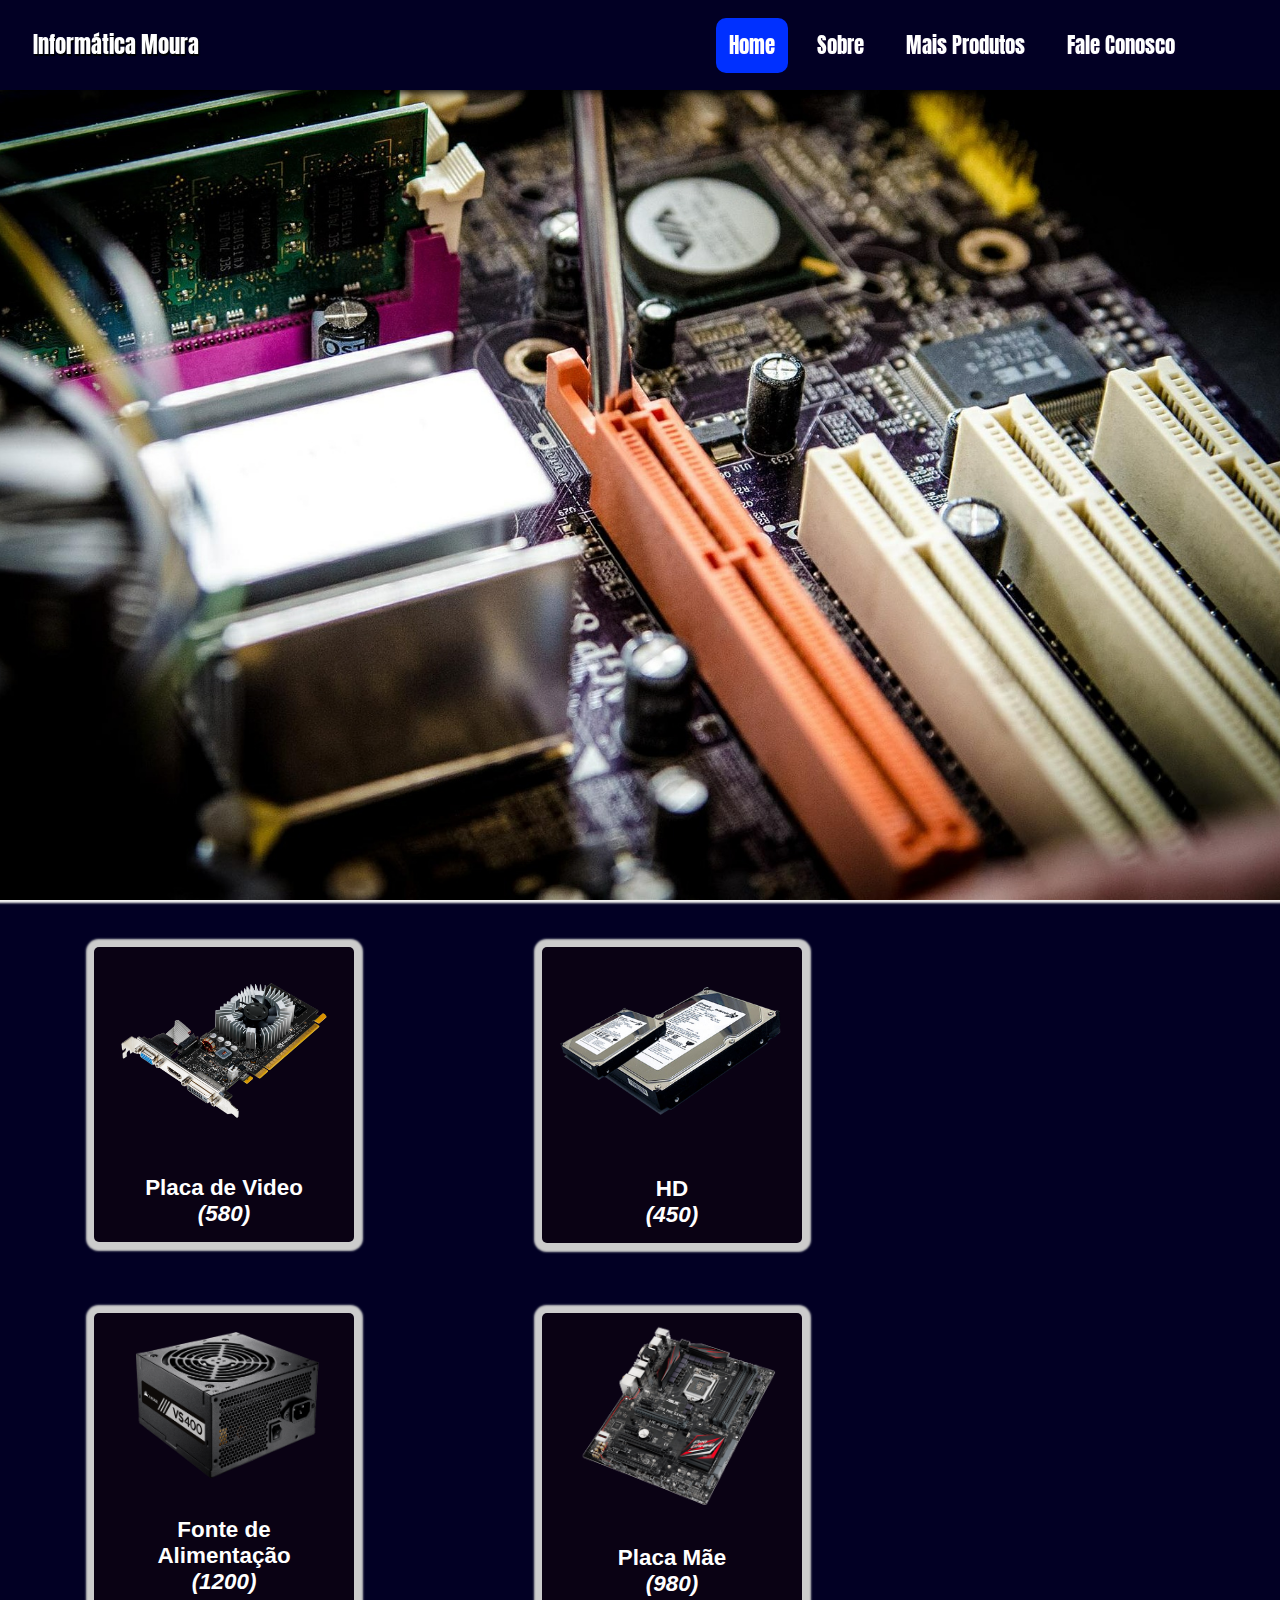
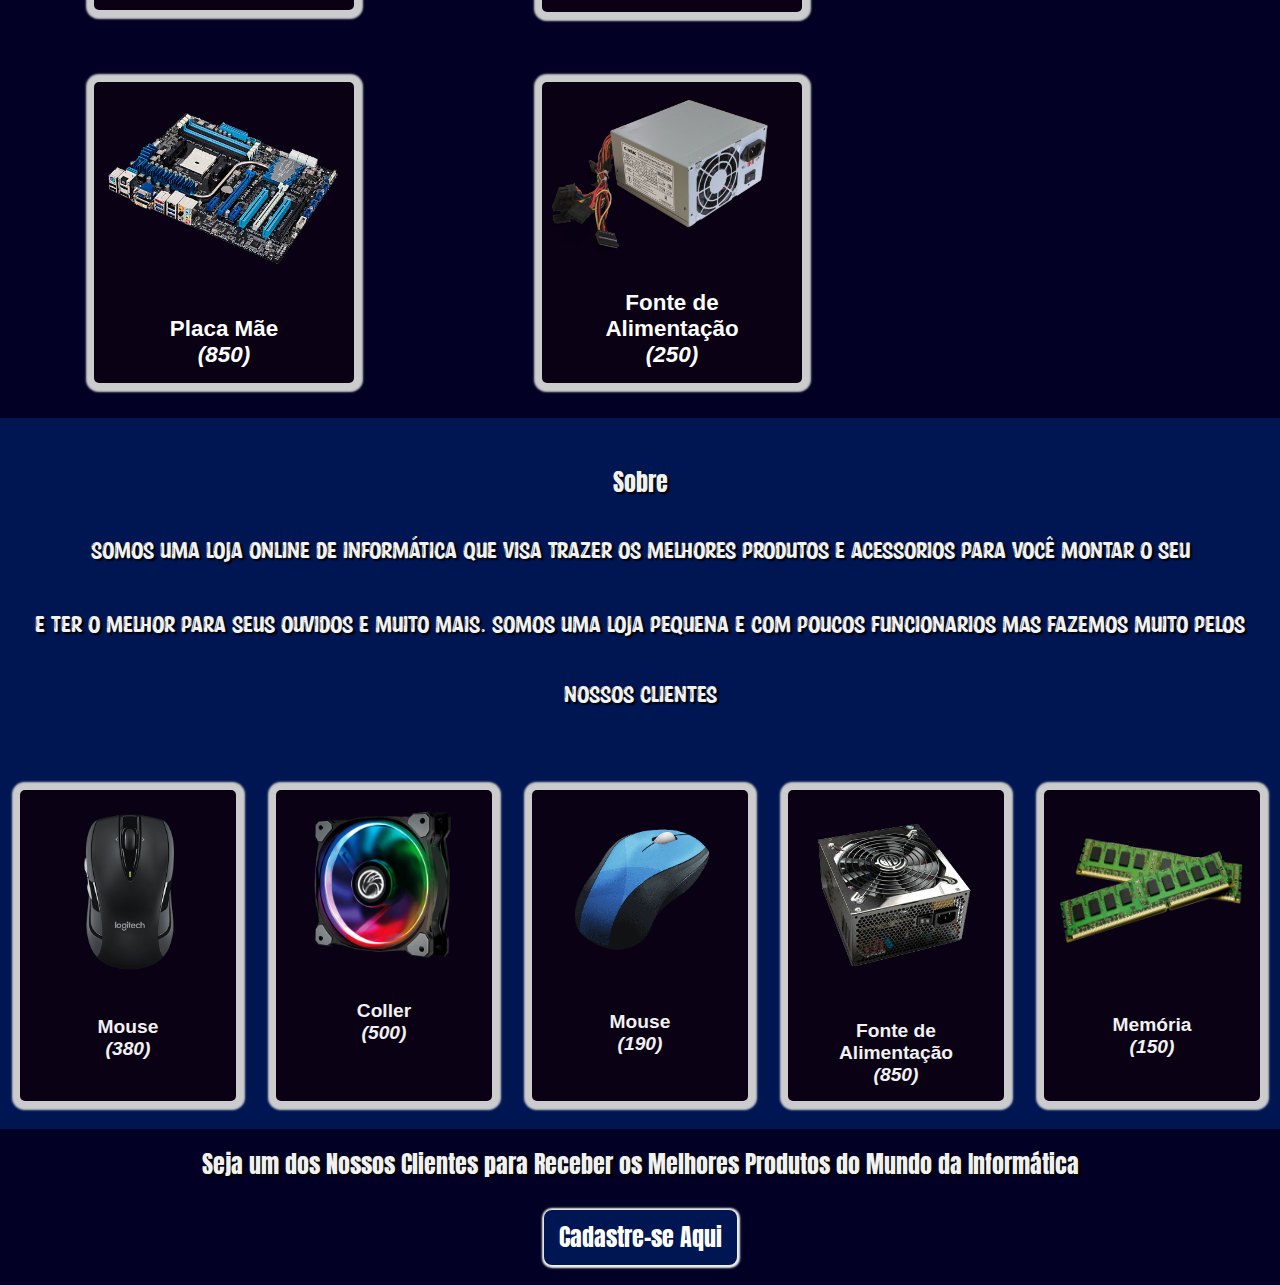
<file: index.html>
<!DOCTYPE html>
<html>
<head>
	<meta charset="utf-8">
	<meta name="viewport" content="width=device-width, initial-scale=1.0">
	<title>Informática Moura</title>
	<link rel="stylesheet" href="https://pro.fontawesome.com/releases/v5.10.0/css/all.css" integrity="sha384-AYmEC3Yw5cVb3ZcuHtOA93w35dYTsvhLPVnYs9eStHfGJvOvKxVfELGroGkvsg+p" crossorigin="anonymous"/>
	<link rel="shortcut icon" href="imagens/tela.png">
	<link rel="stylesheet" href="estilizando o projeto.css">
	<link rel="stylesheet" href="medidas de dispositivo.css">
</head>
<body>
	<header>
		<a href="index.html"><i class="fas fa-power-off"></i></a>
		<h2>Informática Moura</h2>
		<div class="menu-desktop">
			<ul>
			<li class="active"><a href="#">Home</a></li>
			<li class="li"><a href="#sobre">Sobre</a></li>
			<li class="li"><a href="#+">Mais Produtos</a></li>
			<li class="li"><a href="faleconosco.html">Fale Conosco</a></li>
			<li class="li"><a href="cadastro/login/login.php" id="login"><i class="far fa-user"></i></a></li>
			</ul>
		</div><!---desktop-->
		<div class="menu-mobile">
			<i class="fas fa-bars"></i>
			<ul>
				<li><a href="cadastro/login/login.php"><button type="submit">Entrar</button></a></li>
				<li><a href="cadastro/cadastro.php"><button type="submit">Cadastrar</button></a></li>
				<li><a href="#sobre">Sobre</a></li>
				<li><a href="#+">Mais Produtos</a></li>
				<li><a href="faleconosco.html">
					Fale Conosco
				</a></li>
			</ul>
		</div><!---mobile-->
	</header>
	<section class="apresentação">
		<img class="select" src="imagens/service-428538_1920.jpg">
		<img src="imagens/service-428539_1920.jpg">
		<img src="imagens/service-428540_1920.jpg">
		<img src="imagens/hardware-3509891_1920.jpg">
</section>
<section class="produtos">
<div class="gallery">
  <a target="_blank" href="#">
    <img src="imagens/placa de video.png" id="placamovie" alt="Cinque Terre" width="600" height="400">
  </a>
  <div class="desc">Placa de Video<br><em id="valor">(580)</em></div>
</div>
<div class="gallery">
  <a target="_blank" href="#">
    <img src="imagens/disco rigido.png" id="hd" alt="Cinque Terre" width="600" height="400">
  </a>
  <div class="desc">HD<br><em id="valor">(450)</em></div>
</div>
<div class="gallery">
  <a target="_blank" href="#">
    <img src="imagens/index_02.png" id="font" alt="Cinque Terre" width="600" height="400">
  </a>
  <div class="desc">Fonte de Alimentação<br><em id="valor">(1200)</em></div>
</div>
<div class="gallery">
  <a target="_blank" href="#">
    <img src="imagens/placa mãe.png" id="placa" alt="Cinque Terre" width="600" height="400">
  </a>
  <div class="desc">Placa Mãe<br><em id="valor">(980)
  </em>
</div>
</div>
<div class="gallery">
  <a target="_blank" href="#">
    <img src="imagens/placa mãee.png" id="placatwo" alt="Cinque Terre" width="600" height="400">
  </a>
  <div class="desc">Placa Mãe<br><em id="valor">(850)
  </em>
</div>
</div>
<div class="gallery">
  <a target="_blank" href="#">
    <img src="imagens/fonte de alimentação.png" id="fontg" alt="Cinque Terre" width="600" height="400">
  </a>
  <div class="desc">Fonte de Alimentação<br><em id="valor">(250)
  </em>
</div>
</div>
</section>
<section class="sobre" id="sobre">
	<h2>Sobre</h2>
	<p>Somos uma Loja Online de Informática que Visa Trazer os Melhores Produtos e Acessorios Para Você montar o seu<br><i class="fas fa-laptop" id="pc"></i>
		e ter o Melhor <i class="fas fa-headphones" id="fone"></i> Para seus Ouvidos e muito Mais. somos uma Loja Pequena e com poucos Funcionarios mas fazemos muito pelos nossos Clientes</p>
		<i class="fas fa-check" id="seta"></i>
</section>
<section class="maisp" id="+">
<div class="gallery">
 <a target="_blank" href="#">
 <img src="imagens/mouse.png" id="mouseone" alt="Cinque Terre" width="600" height="400">
 </a>
  <div class="desc">Mouse<br><em id="valor">(380)
  </em>
</div>
</div>
<div class="gallery">
 <a target="_blank" href="#">
 <img src="imagens/coller.png" id="coller" alt="Cinque Terre" width="600" height="400">
 </a>
  <div class="desc">Coller<br><em id="valor">(500)
  </em>
</div>
</div>
<div class="gallery">
 <a target="_blank" href="#">
 <img src="imagens/mouse_2-removebg-preview-removebg-preview.png" id="mouse" alt="Cinque Terre" width="600" height="400">
 </a>
  <div class="desc">Mouse<br><em id="valor">(190)
  </em>
</div>
</div>
<div class="gallery">
 <a target="_blank" href="#">
 <img src="imagens/fonte4.png" id="font" alt="Cinque Terre" width="600" height="400">
 </a>
  <div class="desc">Fonte de Alimentação<br><em id="valor">(850)
  </em>
</div>
</div>
<div class="gallery">
 <a target="_blank" href="#">
 <img src="imagens/memoria-ram-removebg-preview.png" id="memória" alt="Cinque Terre" width="600" height="400">
 </a>
  <div class="desc">Memória<br><em id="valor">(150)
  </em>
</div>
</div>
</section>
<footer>
<p>Seja um dos Nossos Clientes para Receber os Melhores Produtos do Mundo da Informática</p>
<form>
<button class="button" type="button"><a href="cadastro/cadastro.php">Cadastre-se Aqui</a></button>
</form>
<ul>
<li><a href="#"><i class="fab fa-facebook" id="facebook"></i></a></li>
<li><a href="#"><i class="fab fa-instagram" id="instagram"></i></a></li>
<li><a href="#"><i class="fab fa-twitter" id="twitter"></i></a></li>
</ul>
</footer>
<script src="Js/javascript.js"></script>
</body>
</html>
</file>
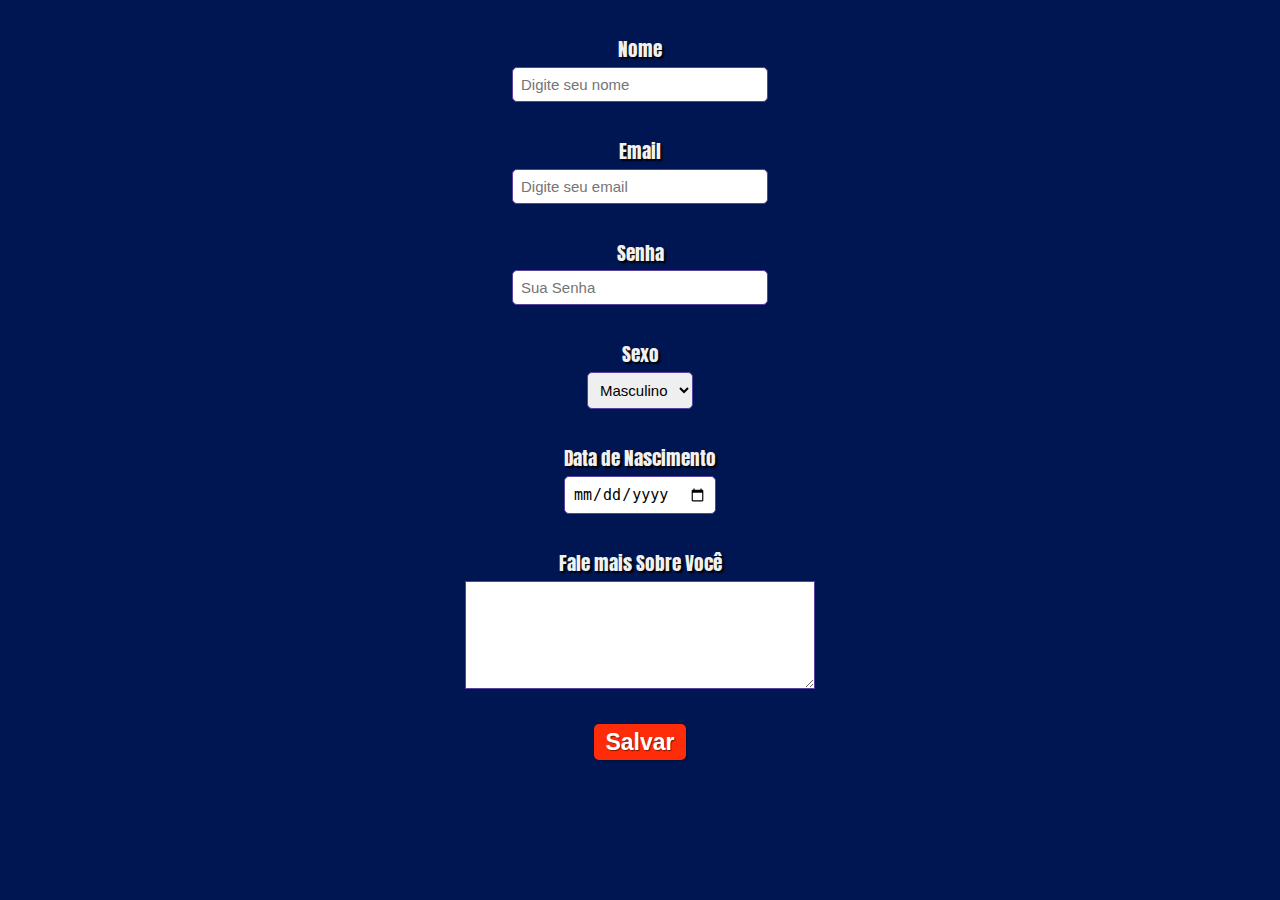
<file: cadastro/index.html>
<!DOCTYPE html>
<html lang="en">
<head>
	<meta charset="UTF-8">
	<meta name="viewport" content="width=device-width, initial-scale=1.0">
	<title>Formulário</title>
	<link rel="stylesheet" href="style-formulário.css">
	<link rel="stylesheet" href="ajustesflex.css">
</head>
<body>
<form>
<fieldset>
<div class="campo">
<label for="nome">Nome</label>
<input type="text" id="nome" placeholder="Digite seu nome">
</div>
<div class="campo">
<label for="email">Email</label>
<input type="email" id="nome" placeholder="Digite seu email">
</div>
<div class="campo">
<label for="senha">Senha</label>
<input type="password" id="senha" placeholder="Sua Senha">
</div>
<div class="campo">
<label for="sexo">Sexo</label>
<select name="sexo" id="sexo" class="form-control">
<option>Masculino</option>
<option>Feminino</option>
</select>
</div>
<div class="campo">
<label for="date">Data de Nascimento</label>
<input type="date" id="date">
</div>
<div class="campo">
<label for="numero">Fale mais Sobre Você</label>
<textarea id="textarea" cols="35" rows="5"></textarea>
</div>
</fieldset>
<button type="submit" class="btn">Salvar</button>	
</form>
</body>
</html>
</file>
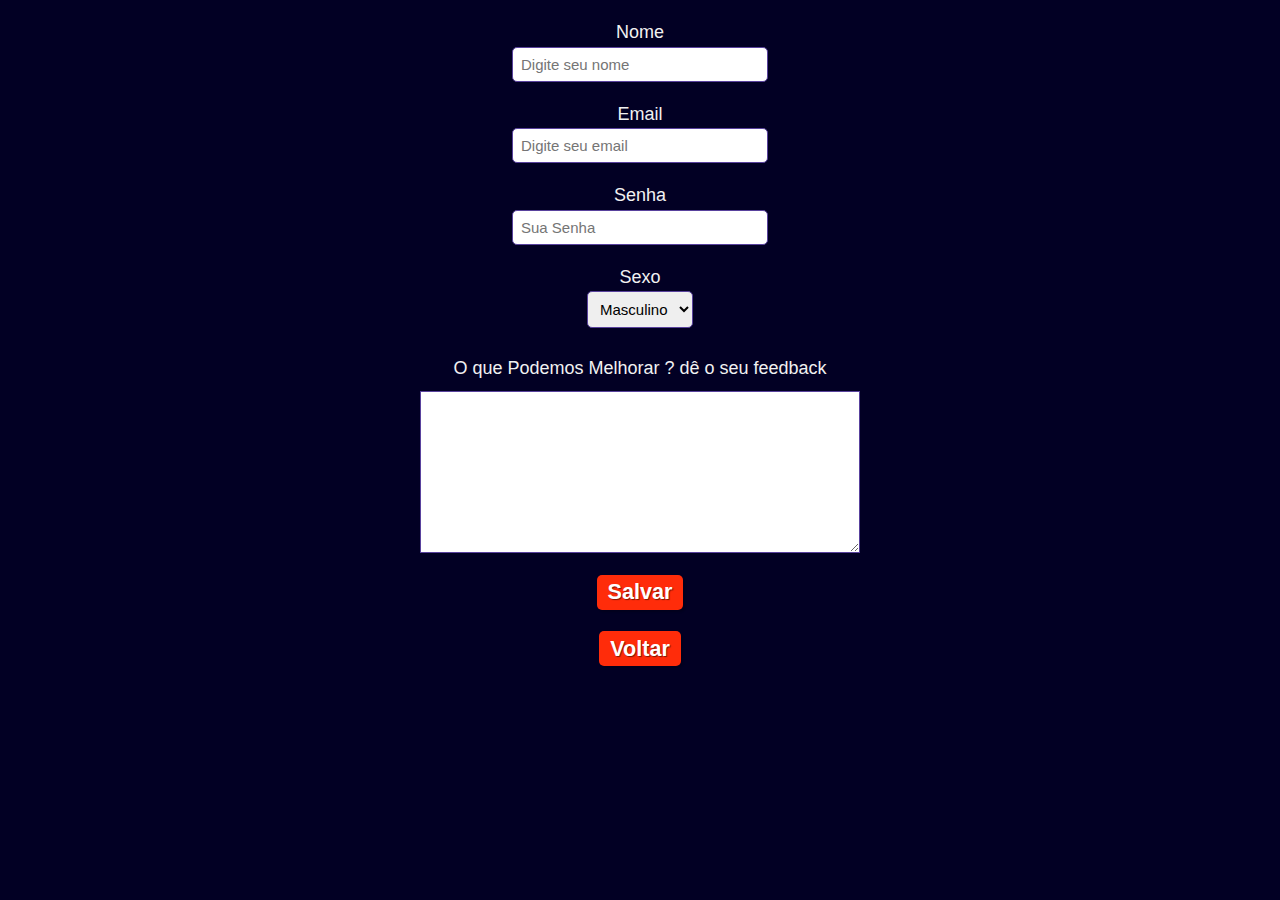
<file: faleconosco.html>
<!DOCTYPE html>
<html lang="en">
<head>
    <meta charset="UTF-8">
    <meta http-equiv="X-UA-Compatible" content="IE=edge">
    <meta name="viewport" content="width=device-width, initial-scale=1.0">
    <title>fale conosco</title>
    <link rel="stylesheet" href="https://pro.fontawesome.com/releases/v5.10.0/css/all.css" integrity="sha384-AYmEC3Yw5cVb3ZcuHtOA93w35dYTsvhLPVnYs9eStHfGJvOvKxVfELGroGkvsg+p" crossorigin="anonymous"/>
	<link rel="shortcut icon" href="imagens/tela.png">
    <link rel="stylesheet" href="style.css">
    <link rel="stylesheet" href="ajustesflex.css">
</head>
<body>
        <form>
            <fieldset>
                <div class="campo">
                <label for="nome">Nome</label>
                <input type="text" id="nome" placeholder="Digite seu nome">
                </div>
                <div class="campo">
                <label for="email">Email</label>
                <input type="email" id="nome" placeholder="Digite seu email">
                </div>
                <div class="campo">
                <label for="senha">Senha</label>
                <input type="password" id="senha" placeholder="Sua Senha">
                </div>
                <div class="campo">
                <label for="sexo">Sexo</label>
                <select name="sexo" id="sexo" class="form-control">
                <option>Masculino</option>
                <option>Feminino</option>
                </select>
                </div>
                <div class="campo">
                <label for="textarea" id="caixa">O que Podemos Melhorar ? dê o seu feedback</label>
                <textarea id="textarea" cols="45" rows="8"></textarea>
                </div>
                </fieldset>
                <button type="submit" class="btn">Salvar</button>
                <button type="submit" class="btn"><a href="index.html">Voltar</a> </button>
        </form>
</body>
</html>
</file>
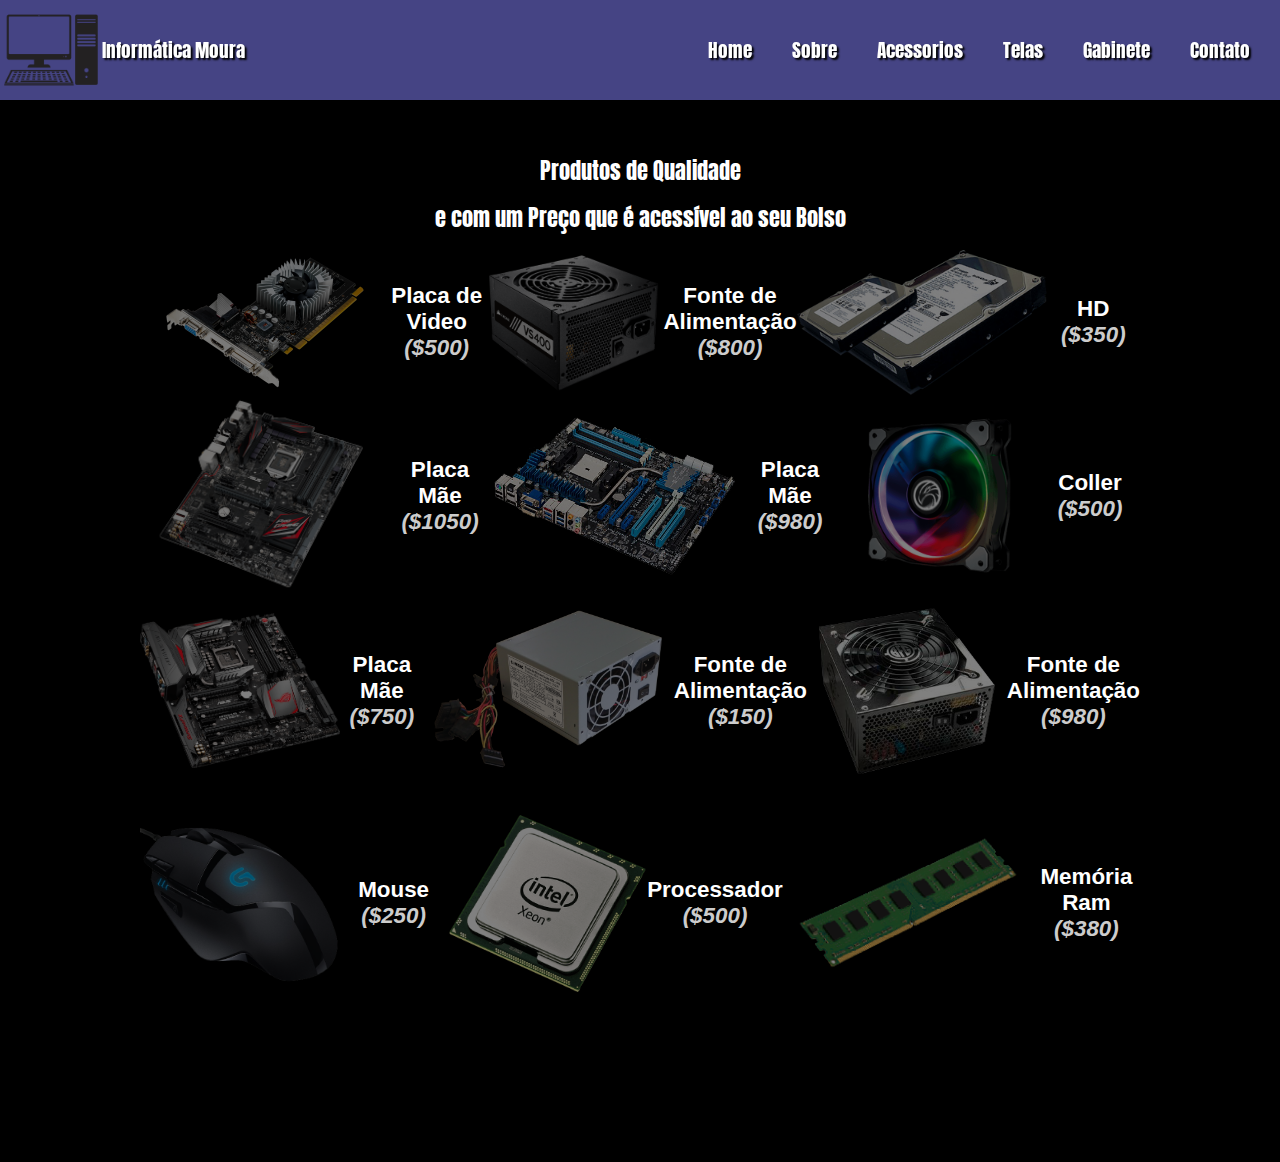
<file: Mais Produtos.html>
<!DOCTYPE html>
<html>
<head>
	<meta charset="utf-8">	
	<title>+Produtos</title>
	<link rel="stylesheet" href="https://pro.fontawesome.com/releases/v5.10.0/css/all.css" integrity="sha384-AYmEC3Yw5cVb3ZcuHtOA93w35dYTsvhLPVnYs9eStHfGJvOvKxVfELGroGkvsg+p" crossorigin="anonymous"/>
	<link rel="shortcut icon" href="tela.png">
	<link rel="stylesheet" type="text/css" href="estilo do +produtos.css">
</head>
<body>
<header>
<input type="checkbox" id="bt-menu">
<label for="bt-menu"><i class="fas fa-bars"></i></label>
</label>
<img src="tela.png" alt="tela">
<h2>Informática Moura</h2>
</div>
<ul>
<li><a href="index.html">Home</a></li>
<li><a href="sobre.html">Sobre</a></li>
<li><a href="#">Acessorios</a></li>
<li><a href="#">Telas</a></li>
<li><a href="#">Gabinete</a></li>
<li><a href="#">Contato</a></li>
</ul>
</header>
<section class="produtos">
<h3 id="produtos">Produtos de Qualidade</h3>
<h3 id="produtos">e com um Preço que é acessível ao seu Bolso</h3>
<figure>
<img src="placa de video.png" alt="placa de video">
<figcaption>Placa de Video<br><em id="valor">($500)</em></figcaption>
<img class="font" src="index_02.png" alt="font de alimentação">
<figcaption class="font">Fonte de Alimentação<br><em id="valor">($800)</em></figcaption>
<img src="disco rigido.png" alt="HD disco rigido">
<figcaption>HD<br><em id="valor">($350)</em></figcaption>
</figure>
<figure>
<img src="placa mãe.png" alt="placa mãe">
<figcaption id="fig">
Placa Mãe<em id="valor">($1050)</em>
</figcaption>
<img src="placa mãee.png" alt="placa mãe" id="placa">
<figcaption id="fig">Placa Mãe<em id="valor">($980)</em></figcaption>
<img src="coller.png" id="coller">
<figcaption>
Coller <em id="valor">($500)</em>	
</figcaption>
</figure>
<figure>
<img src="placa mãe 2.png" id="placamae2">
<figcaption id="placa2">
Placa Mãe <em id="valor">($750)</em>
</figcaption>
<img src="fonte de alimentação.png" id="fontetwo">
<figcaption>
Fonte de Alimentação <em id="valor">($150)</em>
</figcaption>
<img src="fonte4.png" id="fontreal">
<figcaption>
Fonte de Alimentação <em id="valor">($980)</em>
</figcaption>
</figure>
<figure>
<img src="PC-Mouse-PNG-Image-Transparent-removebg-preview.png" id="mouse">
<figcaption>
Mouse <em id="valor">($250)</em>
</figcaption>
<img src="processador-removebg-preview.png" id="processador">
<figcaption>
Processador <em id="valor">($500)</em>
</figcaption>
<img src="memoria-removebg-preview.png" id="memoria">
<figcaption>
Memória Ram <em id="valor">($380)</em>
</figcaption>
</figure>
</section>
</body>
</html>
</file>
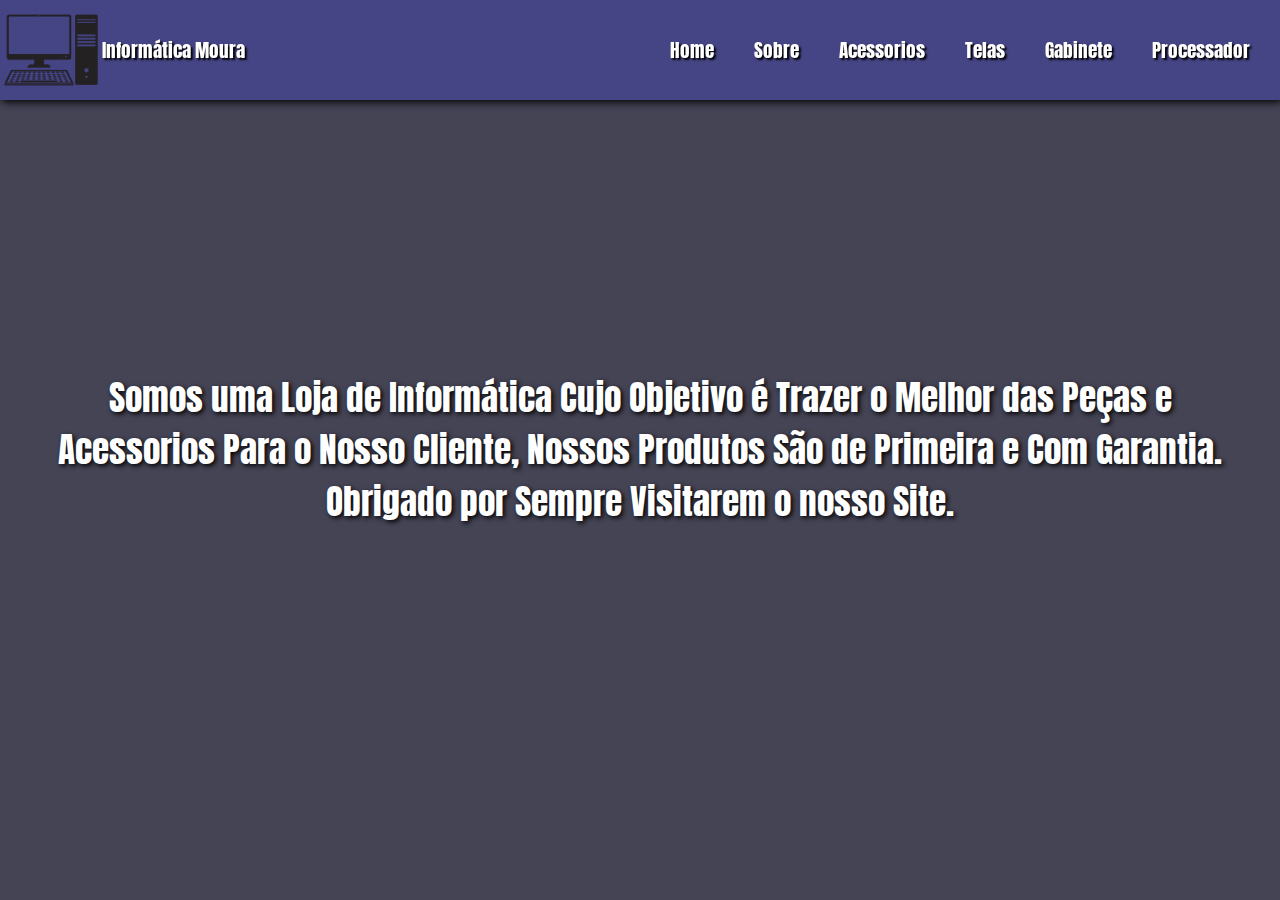
<file: sobre.html>
<!DOCTYPE html>
<html>
<head>
	<meta charset="utf-8">
	<title>Sobre</title>
	<link rel="stylesheet" href="https://pro.fontawesome.com/releases/v5.10.0/css/all.css" integrity="sha384-AYmEC3Yw5cVb3ZcuHtOA93w35dYTsvhLPVnYs9eStHfGJvOvKxVfELGroGkvsg+p" crossorigin="anonymous"/>
	<link rel="shortcut icon" href="tela.png">
	<link rel="stylesheet" type="text/css" href="sobre style.css">
</head>
<body>
<header>
<input type="checkbox" id="bt-menu">
<label for="bt-menu"><i class="fas fa-bars"></i></label>
</label>
<img src="tela.png" alt="tela">
<h2>Informática Moura</h2>
</div>
<ul>
<li><a href="index.html">Home</a></li>
<li><a href="#">Sobre</a></li>
<li><a href="#">Acessorios</a></li>
<li><a href="#">Telas</a></li>
<li><a href="#">Gabinete</a></li>
<li><a href="#">Processador</a></li>
</ul>
</header>
<section class="apresentação">	
<p>Somos uma Loja de Informática Cujo Objetivo é Trazer o Melhor das Peças e<br> Acessorios Para o Nosso Cliente, Nossos Produtos São de Primeira e Com Garantia.<br> Obrigado por Sempre Visitarem o nosso Site.
</p>
</section>
</body>
</html>
</file>
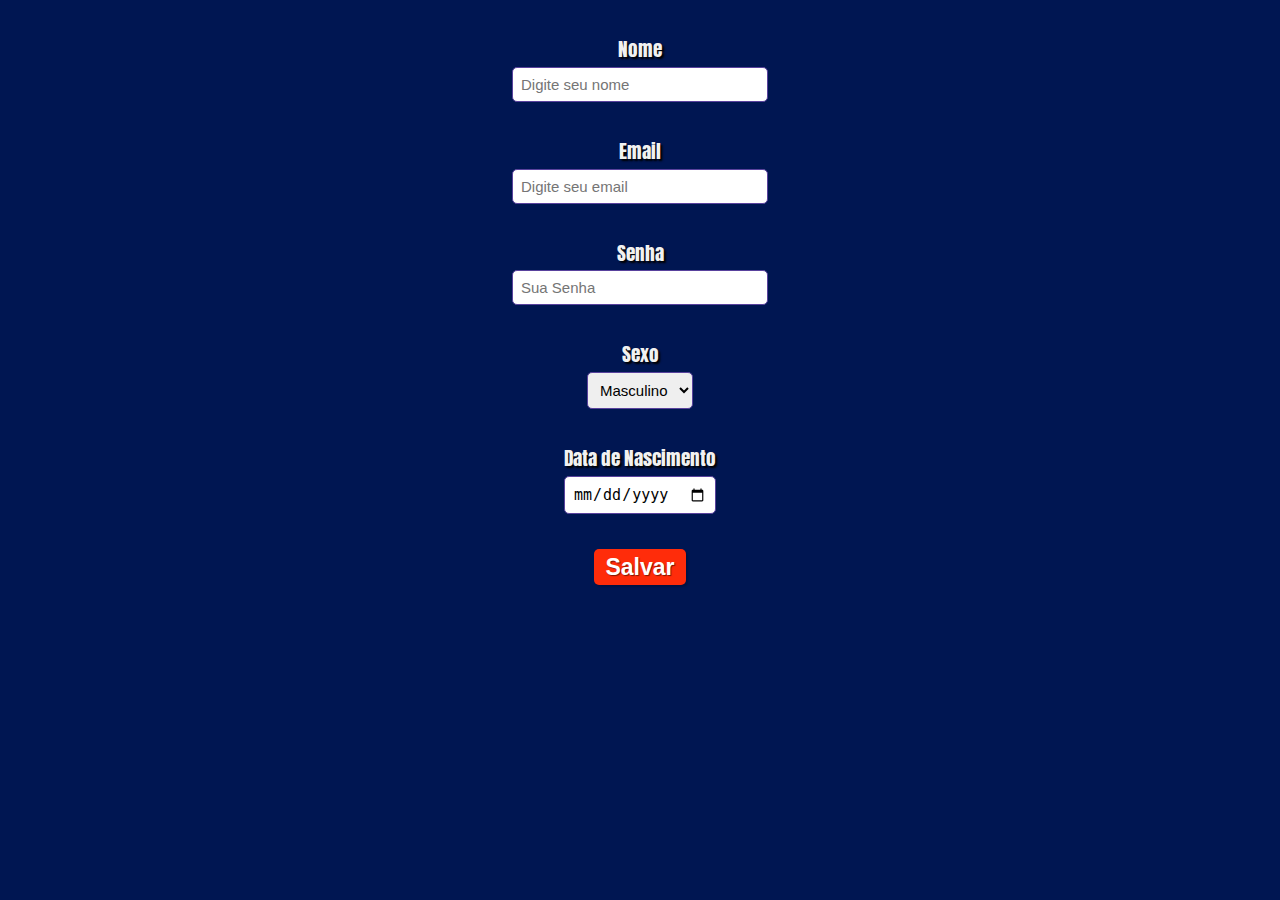
<file: cadastro/cadastro.html>
<!DOCTYPE html>
<html lang="en">
<head>
	<meta charset="UTF-8">
	<meta name="viewport" content="width=device-width, initial-scale=1.0">
	<title>Cadastro/Cliente</title>
	<link rel="stylesheet" href="style-formulário.css">
	<link rel="stylesheet" href="ajustesflex.css">
</head>
<body>
<form method="POST" action="teste.php">
<fieldset> 
<div class="campo">
<label for="nome">Nome</label>
<input type="text" name="nome" id="nome" placeholder="Digite seu nome">
</div>
<div class="campo">
<label for="email">Email</label>
<input type="email" name="email" id="nome" placeholder="Digite seu email">
</div>
<div class="campo">
<label for="senha">Senha</label>
<input type="password" name="senha" id="senha" placeholder="Sua Senha">
</div>
<div class="campo">
<label for="sexo">Sexo</label>
<select name="sexo" id="sexo" class="form-control">
<option value="masculino">Masculino</option>
<option value="feminino">Feminino</option>
</select>
</div>
<div class="campo">
<label for="date">Data de Nascimento</label>
<input type="date" name="date" id="date">
</div>
</fieldset>
<button type="submit" class="btn" name="submit">Salvar</button>	
</form>
</body>
</html>
</file>
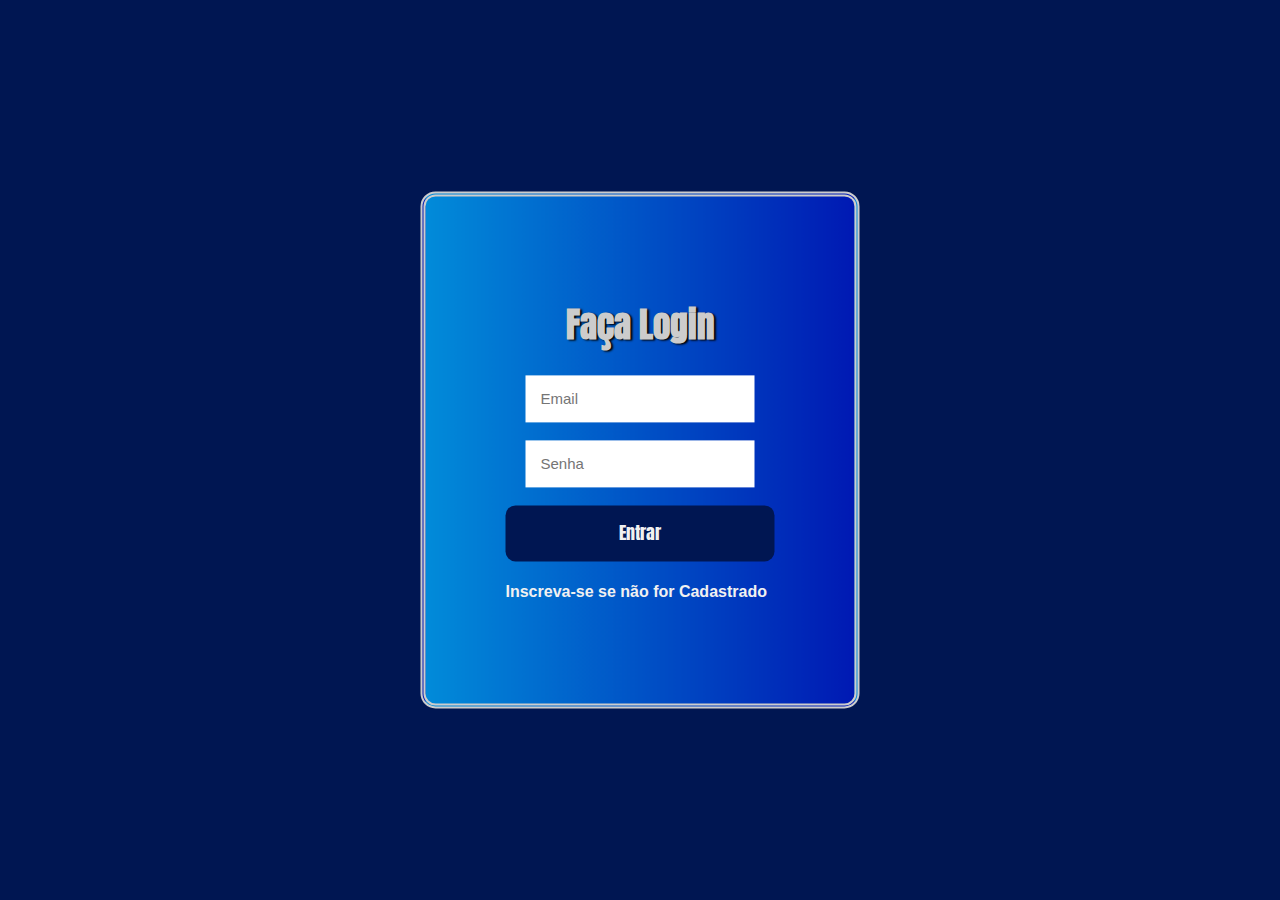
<file: cadastro/login/login.html>
<!DOCTYPE html>
<html lang="en">
<head>
	<meta charset="UTF-8">
	<meta name="viewport" content="width=device-width, initial-scale=1.0">
	<title>Login</title>
	<link rel="stylesheet" href="style login.css">
</head>
<body>
<div class="tela-login">
<h1>Faça Login</h1>
<form action="logintest.php" method="POST">
<input type="text" name="email" placeholder="Email">
<br><br>
<input type="password" name="senha" placeholder="Senha">
<br><br>
<button type="submit" name="entrar">Entrar</button>
<h5><a href="../cadastro.php">Inscreva-se se não for Cadastrado</a></h5>
</form>
</div>
</body>
</html>
</file>
<file: estilizando o projeto.css>
*{margin:0;padding:0;box-sizing: border-box;font-size:100%;}

html{
	scroll-behavior: smooth;
}
@font-face{font-family:"font";
src:url('Fonts/Anton-Regular.ttf');
}

@font-face{font-family:"font1";src:url('Fonts/Stay and Shine.ttf');}
body{
	background-color: rgb(2,0,36);

}

header{
	width: 100%;
	display: flex;
	height: 90px;
	flex-direction: row;
	background:rgb(2,0,36);
	justify-content: space-between;
	align-items: center;
	box-shadow: 2px 2px 8px black;
	position: fixed;
	left: 0;
	top:0;
	z-index: 1;
}
header h2{
	width: 44%;
	font-size: 1.4rem;
	color: #fff;
	font-family: "font";
	text-shadow: 1px 2px 1px black;
	font-weight: initial;
}
header i{
	color: white;
	font-size: 30px;
	margin: 0 10px;
}
.menu-desktop ul{
	display: flex;
	list-style: none;
	padding: 0 30px;

}
.menu-desktop li a{
	display: flex;
	color: #fff;
	text-decoration: none;
	font-size: 1.3rem;
	cursor: pointer;
	font-family: "font";
	text-shadow: 1px 2px 5px #c1c1;
	padding: 12px 13px;
}
.menu-desktop li.active{
	background-color:#0030ff;
	border-radius: 10px;
}
.menu-desktop li.li a:hover{
	background-color: #0030ff;
	box-shadow: 0.1px 0.1px 2px 2px #ccc;
	border-radius: 10px;
}
.menu-desktop li{
	margin: 0 8px;
}
.menu-desktop li:first-child{
	margin-left: 0;
}
.menu-desktop li:last-child{
	margin-right:0;
}
.menu-mobile{
display: none;
text-align: right;
width: 50%;
}
.menu-desktop li i {
	font-size: 1.8rem;
}
.menu-mobile i{
	cursor: pointer;
	color: white;
	font-size: 30px;
}
.menu-mobile ul{
	  background-color:#001652;
		opacity: 0;
		transition: 1s;
		width: 100%;
		position: absolute;
		left: 0;
		top: 60px;
		text-align: center;
}
.menu-mobile ul li a button{
	padding: 12px;
	background: linear-gradient(90deg, rgba(2,0,36,1) 0%, rgba(10,8,136,1) 0%, rgba(1,190,237,1) 0%, rgba(3,149,204,1) 0%, rgba(124,0,255,1) 0%, rgba(79,7,146,1) 0%, rgba(128,79,79,1) 0%, rgba(6,87,154,1) 0%, rgba(1,139,217,1) 0%, rgba(0,25,179,1) 100%, rgba(255,0,82,1) 100%, rgba(0,48,255,1) 100%, rgba(53,3,255,1) 100%);
	color: #f1f1f1;
	font-family: "font";
	border-radius: 10px;
	cursor: pointer;
	outline: 0;
	border: 2px solid #ccc;
}
.show-menu{
	opacity: 1 !important;
}
.menu-mobile ul li a{
	color: white;
	text-decoration: none;
	font-size: 18px;
	padding: 10px 0;
	display: block;
	font-family: "font";
}
.apresentação{
	background-color:#454484; 
	height: 100vh;	
	position: relative;
	box-shadow: 0.1px 0.1px 2px 3px #f1f1f1;
}
.apresentação img{
	opacity: 0;
	width: 100%;
	height: 100%;
	object-fit:cover;
	position: absolute;
	transition: opacity 800ms;
}
.apresentação img.select{opacity: 1;}

.produtos{
	color: #fff;
	font-size: 1.4rem;
	font-weight: bold;
	font-family: Arial;
	margin: 12px auto;
	cursor: pointer;
}
.produtos .gallery img{

}
.produtos h3#produtos{
	display: flex;
	align-items: center;
	justify-content: center;
	font-weight: initial;
	margin: 15px auto;
	font-family: "font";
}
.produtos figcaption{
	width: 20%;
}
/*.produtos img{
	width: 20%;
	opacity:.5;
	cursor:pointer;
}*/

.produtos figcaption{
	text-align: center;
}
figure figcaption#fig{
 display: flex; 

}
div.gallery {
  margin: 35px 94px;
  background: rgb(10, 02, 20);
  box-shadow: 0.1px 0.1px 2px 8px #ccc;
  border-radius: 5px;
  float: left;
  width: 260px;
}
div.gallery:hover{
	background-color: #0030ff;
	box-shadow: 0.1px 0.1px 2px 2px #ccc;
	transition: 1s;

}

div.gallery img {
  width: 100%;
  height: auto;

}
div.gallery img#placamovie{
	margin: 28px auto;
}
div.gallery img#hd{
	width: 85%;
	margin: 40px 18px;
}
div.gallery img#font{
	width: 75%;
	margin: 12px 35px;
}	
div.gallery img#placa{
	width: 91%;
	margin: 10px 22px;
}
div.gallery img#placatwo{
	width: 92%;
	margin: 25px 10px;
}
div.gallery img#fontg{
	width: 91%;
	margin: 5px auto;
}

div.desc {
	margin: 15px;
  text-align: center;
}

.produtos h3 a{
	width:20%; 
	text-decoration: none;
	display: flex;
	align-items: center;
	justify-content: center;
	text-align: center;
	font-family: "font";
	font-weight: initial;
	color: #ccc;
	background: #454484;
	font-size: 1.5rem;
	opacity: .5;
	margin: 0 auto;
}
.produtos i{
	display: flex;
	align-items: center;
	justify-content: center;
	text-align: center;
	margin-bottom: 12px;
	color: white;
}

.produtos a {
	list-style: none;
	text-decoration: none;
}
.produtos figure img:hover,.produtos h3 a:hover{
	opacity: 1;
}
.produtos figure img.font{
	width: 15%;
}

.sobre{
	display: flex;
	flex-direction: column;
	align-items:center;
	background-color:#001652;
	color: #f1f1f1;
	font-family: "font";
	text-shadow: 2px 2px 2px black;
	text-align: center;
	padding:30px;
	line-height: 70px;
}
.maisp{
	display: flex;
	background-color: #001653;
	color: #f1f1f1;
	font-size: 1.2rem;
	font-weight: bold;
	font-family: Arial;
}
.maisp div.gallery{
 margin: 28px 20px;
 float: left;
 width: 250px;
}
.maisp div.gallery #coller{
	width: 88%;
	margin: 0 12px;
}
.maisp div.gallery #mouseone{
	 margin: 10px 1px;
}
.maisp div.gallery #mouse{
	margin: 30px 2px;
}
.maisp div.gallery #font{
	width: 80%;
	margin: 30px 20px;
}
.maisp div.gallery #memória{
	width: 85%;
	margin: 10px 15px;
}

.sobre h2,.sobre p{
	font-weight:inherit;
	font-size: 1.5rem;

}
.sobre h2{
}
.sobre p{
	font-family: "font1";
}
.sobre p i{
	font-size: 2.4rem;
}
.sobre #seta{
	font-size: 1.6rem;
}

 .produtos h3 a{
	width:20%; 
	text-decoration: none;
	display: flex;
	align-items: center;
	justify-content: center;
	text-align: center;
	font-family: "font";
	font-weight: initial;
	color: #ccc;
	background: transparent;
	font-size: 1.5rem;
	opacity: .5;
	margin: 0 auto;
	padding: 12px;
}

footer{
	display: flex;
	align-items: center;
	flex-direction:column;
	background: rgb(2,0,36);
	font-size: 1.5rem;
	font-family: "font";
	text-shadow: 2px 2px 2px black;	
}

footer p{
	padding: 18px;
}
footer ul{display: flex; margin-bottom: 10px; list-style: none; }
footer ul li{margin-right: 15px;}
footer ul li:last-child{margin-right: 0;}
footer ul li a{color:#f1f1f1;font-size: 2rem;}
footer p{color:#f1f1f1;}
footer form{
display: flex;
align-items: center;
justify-content: center;
flex-wrap: wrap;
width: 100%;
flex-direction: column;
}

footer form input[type=text]:focus,
form input[type=password],
.cadastro form button[type=button]:focus{
outline: 0;
}

footer button {
	margin: 10px auto;
	padding: 10px 15px;
	cursor:pointer;
	border-radius:8px;
	background: #001652;
	color:#fff;
	border: none;
	box-shadow: 0.1px 0.1px 2px 2px #f1f1f1;
	font-family: "font";
	text-decoration: none;
}
footer button a {
	text-decoration: none;
	color:#fff;
}
footer button:hover{
	background:#000000;
	color:#fff;
	transition: 1s;
}
footer ul li a i#facebook{
	margin-top: 18px;

}
footer ul li a i#twitter{
	margin-top: 18px;
}
</file>
<file: medidas de dispositivo.css>
@media screen and (max-width: 1440px){
	header h2{width: 50%;}

	.sobre{
		width: 100%;
		display: flex;
		flex-direction: column;
		align-items: center;
		justify-content: center;
	}
}
@media screen and (max-width: 850px){
	.menu-mobile{display: block;}
	header{height: 60px;}

	header h2,.menu-desktop ul{display: none;}

	.produtos figure{
		display: flex;
		flex-direction: column;
		align-items: center;
		justify-content: center;}

	.produtos h3 a{display: none;}

	.produtos figure img{width: 30%;}

	.produtos figure img.font{width: 22%;}

	.produtos figure figcaption{
		display: flex;
		flex-direction: column;
		align-items: center;
		margin:8px 0;}

	.produtos i{margin:20px 0;}

	.sobre p{
		display: flex;
		flex-direction: column;
		align-items: center;
		justify-content: center;}

	.sobre i#pc,.sobre i#fone{margin-bottom: 15px;}

	.sobre i#fone{margin-top: 15px;}
}

@media screen and (max-width:800px){
	header h2,.menu-desktop ul{
		display: none;
	}
	.menu-mobile{
		display: block;
	}
	.produtos figure{
		display: flex;
		flex-direction: column;
		align-items: center;
		justify-content: center;
	}
	.produtos figcaption{
		display: flex;
		flex-direction: column;
		align-items: center;
		margin: 8px 0;
	}
	.produtos img{
		width: 30%;
	
	}
	.produtos figure img.font{
		width: 25%;
	}
	.produtos figure img#placa{
		width: 36%;
	}
	.produtos h3 a{
		display: none;
	}
	.sobre p{
		display: flex;
		flex-direction: column;
		align-items: center;
		justify-content: center;
	}
	.sobre i#pc,.sobre i#fone{
		margin-bottom: 15px;
	}
	.sobre i#fone{
		margin-top: 15px;
	}

}
@media screen and (max-width: 768px){
	.produtos {
		display: flex;
		flex-direction: column;
		align-items: center;
		justify-content: center;
	}
	.produtos div.gallery{
		width: 45%;
	}

	.maisp{
		display: flex;
		flex-direction: column;
		align-items: center;
		justify-content: center;
	}
	.maisp div.gallery{
		width: 40%;
	}
	.maisp div.gallery .desc{
		font-size: 18px;
	}
	.produtos div.gallery img#font{
       margin: 15px 28px;
	}
	.produtos div.gallery img#placa{
		margin: 15px 10px;
	}
	.produtos div.gallery .desc{
		font-size: 18px;
	}
	footer p{
		text-align: center;
		font-size: 20px;
	}
}

@media screen and (max-width: 425px){
	.produtos h3{
		text-align: center;
	}
	.produtos div.gallery{
		width: 55%;
	}
	.maisp{
		display: flex;
		flex-direction: column;
		align-items: center;
		justify-content: center;
	}
	footer P{
		text-align: center;
	}
}
@media screen and (max-width: 415px){
	.menu-mobile ul{
		top: 50px;
	}
	.cadastro h3{
		text-align:center;
	}
	.produtos figure img{
		width: 45%;
	}
	.produtos figure img.font{
		width: 38%;
	}
	.produtos figure img#placa{
		width: 50%;
	}
	.produtos div.gallery{
		width: 55%;
	}
	.maisp{
		display: flex;
		flex-direction: column;
		align-items: center;
		justify-content: center;
	}
	.maisp div.gallery{
		width: 55%;
	}
	footer p{
		text-align: center;
		font-size: 22px;
	}

}
@media screen and (max-width: 375px){
	.menu-mobile ul{
		top: 50px;
	}
	.cadastro h3{
		text-align: center;
	}

}
@media screen and (max-width: 384px){
	.produtos figure img{
	width: 40%;		
	}
	.produtos figure img.font{
		width: 35%;
	}
	.cadastro h3{
		text-align: center;
	}
	.produtos figure figcaption{
		font-size: 18px;
	}
}
@media screen and (max-width: 360px){
	.produtos figure img{
		width: 50%;
	}
	.produtos figure img.font{
		width: 42%;
	}
	.produtos figure img#placa{
		width: 52%;
	}
	.produtos figure figcaption{
		font-size: 18px;
	}
	.produtos div.gallery {
		width: 50%;
	}

	.maisp{
		display: flex;
		flex-direction: column;
		align-items: center;
		justify-content: center;
	}
	.maisp div.gallery{
		width: 55%;
	}
	footer p{
		text-align: center;
		font-size: 20px;
	}
}
@media screen and (max-width:320px){
	header{
		height: 45px;
	}
	.menu-mobile ul{
		top: 40px;
	}
	.produtos h3{
		font-size: 18px;
	}
	.produtos figure figcaption{
		font-size: 15px;
	}
	.sobre h2,.sobre p{
		font-size: 20px;
	}
	.sobre i#pc,.sobre i#fone{
		font-size: 30px;
	}
	.cadastro{
		font-size: 20px;
	}
	.produtos div.gallery{
		width: 48%;
	}
	.produtos div.gallery .desc{
		font-size: 15px;
	}
}
@media screen and (max-width: 280px){
	header{
		height: 40px;
	}
	.menu-mobile ul{
		top: 38px;
	}
	header i,.menu-mobile i{
		font-size: 25px;
	}
	.cadastro h3{
		font-size: 15px;
	}
	.cadastro button{
		font-size: 18px;
	}
	.cadastro input{
		width:90%;
	}
	.sobre h2{
		font-size: 18px;
	}
}
@media screen and (max-width: 240px){
	header{
		height: 40px;
	}
	header i,.menu-mobile i{
		font-size: 25px;
	}
	.menu-mobile ul{
		top: 40px;
	}
	.produtos h3#produtos{
		font-size: 15px;
	}
	.produtos figure figcaption,.produtos figure figcaption.font{
		font-size: 15px;
	}
	.cadastro form input{
		width: 80%;
	}
	.sobre h2{
		font-size: 18px;
	}
	.sobre p{
		font-size: 15px;
	}
	.sobre i#pc,.sobre i#fone{
		font-size: 22px;
	}
	.cadastro h3{
		font-size: 18px;
	}
	.cadastro button{
		font-size: 18px;
	}
}
</file>
<file: cadastro/style-formulário.css>
*{padding: 0;margin: 0;box-sizing: border-box;}

@font-face{font-family:"font";
src:url('Anton-Regular.ttf');
}
form{
	font-family: "font";
}
fieldset{
	border: 0;
}
body{
	background-color: #001652; 
	font-size: 1.2rem;
	text-shadow: 2px 2px 2px black;
}
input,select,button{
	border-radius: 5px;

}	
.campo{
	margin: 35px 0;
}
.campo label{
	margin-bottom: 0.2em;
	color: #f1f1f1;
	display: block;
	text-align: center;
}
.campo input[type="text"], .campo input[type="email"],
.campo input[type="password"],
.campo input[type="date"],.campo input[type="tel"],
.btn,.campo textarea, .campo select{
	padding: 8px;
	border: 1px solid #59429d;
	font-size: 15px;
	display: block;
	margin: 0 auto;
	outline: 0;
}
.campo input[type="text"], .campo input[type="email"],
.campo input[type="password"]{
	width: 20%
}

.campo input[type="text"]:hover,.campo input[type="email"]:hover,
.campo input[type="password"]:hover
{
	background-color: #000000;
	color: #f1f1f1;
	font-weight:bold;
}
.campo #textarea:hover{
 background-color: #000000;
 color: #f1f1f1;
}
.campo select option{
	padding-right: 1em;
}
.btn{
	font-size: 1.2em;
	background: #FF2C0A;
	border: 0;
	margin-bottom: 1em;
	font-weight: bold;
	color: #ffffff;
	padding: 0.2em 0.5em;
	box-shadow: 2px 2px 2px rgba(0, 0, 0, 0.2);
	text-shadow: 1px 1px 1px rgba(0, 0, 0, 0.5);
	cursor: pointer;
}
.btn:hover{
	background-color: #000000;
}
</file>
<file: cadastro/ajustesflex.css>
@media screen and (max-width:1024px){
	.campo input[type="text"],.campo input[type="email"],
	.campo input[type="password"]{
		width: 35%;
	}
	.campo textarea{
		width: 35%;
	}
}
@media screen and (max-width: 768px){
	.campo input[type="text"],.campo input[type="email"],
	.campo input[type="password"]
	{/*35*/
		width: 50%;
	}
	.campo textarea{
		width: 55%;
	}
}
@media screen and (max-width:430px){
	.campo input[type="text"],.campo input[type="email"],
	.campo input[type="password"]{
		width: 70%;
	}
	.campo textarea{
		width: 75%;
	}
}
@media screen and (max-width: 374px){
	.campo input[type="text"],.campo input[type="email"],
	.campo input[type="password"]{
		width: 80%;
	}
}
</file>
<file: style.css>
*{padding: 0;margin: 0;box-sizing: border-box;}

fieldset{
	border: 0;
}
body{
	background-color:  rgb(2,0,36);
	font-family: Arial, sans-serif;
	font-size: 18px;
}
input,select,button{
	border-radius: 5px;

}	
.campo{
	margin: 22px 0;
}
.campo label{
	margin-bottom: 0.2em;
	color: #f1f1f1;
	display: block;
	text-align: center;
}
.campo input[type="text"], .campo input[type="email"],
.campo input[type="password"],
.campo input[type="date"],.campo input[type="tel"],
.btn,.campo textarea, .campo select{
	padding: 8px;
	border: 1px solid #59429d;
	font-size: 15px;
	display: block;
	margin: 0 auto;
	outline: 0;
}
.campo input[type="text"], .campo input[type="email"],
.campo input[type="password"]{
	width: 20%
}

.campo input[type="text"]:hover,.campo input[type="email"]:hover,
.campo input[type="password"]:hover
{
	background-color: #000000;
	color: #f1f1f1;
	font-weight:bold;
}
.campo #textarea:hover{
 background-color: #000000;
 color: #f1f1f1;
}
.campo select option{
	padding-right: 1em;
}
.btn{
	font-size: 1.2em;
	background: #FF2C0A;
	border: 0;
	margin-bottom: 1em;
	font-weight: bold;
	color: #ffffff;
	padding: 0.2em 0.5em;
	box-shadow: 2px 2px 2px rgba(0, 0, 0, 0.2);
	text-shadow: 1px 1px 1px rgba(0, 0, 0, 0.5);
	cursor: pointer;
}
.btn:hover{
	background-color: #000000;
}

.campo label#caixa{
    padding: 8px;
    border-radius: 10px;
}

.btn a{
    text-decoration: none;
    color: white;
}
</file>
<file: ajustesflex.css>
@media screen and (max-width:1024px){
	.campo input[type="text"],.campo input[type="email"],
	.campo input[type="password"]{
		width: 35%;
	}
	.campo textarea{
		width: 35%;
	}
}
@media screen and (max-width: 768px){
	.campo input[type="text"],.campo input[type="email"],
	.campo input[type="password"]
	{/*35*/
		width: 50%;
	}
	.campo textarea{
		width: 55%;
	}
}
@media screen and (max-width:430px){
	.campo input[type="text"],.campo input[type="email"],
	.campo input[type="password"]{
		width: 70%;
	}
	.campo textarea{
		width: 75%;
	}
}
@media screen and (max-width: 374px){
	.campo input[type="text"],.campo input[type="email"],
	.campo input[type="password"]{
		width: 80%;
	}
}
</file>
<file: estilo do +produtos.css>
*{margin:0;padding:0;box-sizing: border-box;font-size:100%;}
@font-face{font-family:"font";
src:url('Anton-Regular.ttf');
}
body{
	background-color:#000000;
}
header{
	width: 100%;
	display: flex;
	height: 100px;
	flex-direction: row;
	background:#454484;
	justify-content: space-between;
	align-items: center;
	box-shadow: 2px 2px 8px black;
	position: fixed;
	left: 0;
	top:0;
	z-index: 1;
}
header img{
	width: 8%;
}
header h2{
	width: 46%;
	font-size: 1.2rem;
	color: #fff;
	font-family: "font";
	text-shadow: 2px 2px 2px black;
	font-weight: initial;
}
header ul{
	display: flex;
	list-style: none;
	padding: 0 30px;

}
header li a{
	color: #fff;
	text-decoration: none;
	font-size: 1.2rem;
	cursor: pointer;
	font-family: "font";
	text-shadow: 2px 2px 2px black;
}
header li a:hover{
	color:#ccc;
}
header li{
	margin: 0 20px;
}
header li:first-child{
	margin-left: 0;
}
header li:last-child{
	margin-right:0;
}
label[for="bt-menu"]{
	padding: 6px;
	background: transparent;
	color: #fff;
	font-family: Arial;
	text-align: center;
	font-size: 28px;
	cursor: pointer;
	height: 30px;
	display: none;
}
#bt-menu{
	display: none;
}
.produtos{
	background:#000000;
	color: #fff;
	font-size: 1.4rem;
	font-weight: bold;
	font-family: Arial;
	padding: 140px;
}
.produtos figure{
	display: flex;
	align-items: center;
	justify-content: space-around;	
}
.produtos h3#produtos{
	display: flex;
	align-items: center;
	justify-content: center;
	font-weight: initial;
	margin: 15px auto;
	font-family: "font";
}
.produtos figcaption{
	width: 20%;
}
.produtos img{
	width: 25%;
	opacity:.5;
	cursor:pointer;
}
.produtos figcaption em#valor{
	color: #ccc;
}
.produtos figcaption{
	text-align: center;
}
figure figcaption#fig{
 display: flex;
 flex-direction: column; 

}
.produtos h3 a{
	width:20%; 
	text-decoration: none;
	display: flex;
	align-items: center;
	justify-content: center;
	text-align: center;
	font-family: "font";
	font-weight: initial;
	color: #ccc;
	background: #000000;
	font-size: 1.5rem;
	opacity: .5;
	margin: 0 auto;
}
.produtos figure img:hover,.produtos h3 a:hover{
	opacity: 1;
}
.produtos figure img.font{
	width: 18%;
}
.produtos figure img#coller,.produtos figure img#placamae2,
.produtos figure img#fontreal,.produtos figure img#processador{
	width: 20%;
}
.produtos figure img#memoria{
	width: 25%;
}
.produtos figure img#mouse{
	width: 200px;
}
</file>
<file: sobre style.css>
*{margin:0;padding:0;box-sizing: border-box;font-size:100%;}
@font-face{font-family:"font";
src:url('Anton-Regular.ttf');
}
body{
	background-color:
}
header{
	width: 100%;
	display: flex;
	height: 100px;
	flex-direction: row;
	background:#454484;
	justify-content: space-between;
	align-items: center;
	box-shadow: 2px 2px 8px black;
	position: fixed;
	left: 0;
	top:0;
	z-index: 1;
}
header img{
	width: 8%;
}
header h2{
	width: 46%;
	font-size: 1.2rem;
	color: #fff;
	font-family: "font";
	text-shadow: 2px 2px 2px black;
	font-weight: initial;
}
header ul{
	display: flex;
	list-style: none;
	padding: 0 30px;

}
header li a{
	color: #fff;
	text-decoration: none;
	font-size: 1.2rem;
	cursor: pointer;
	font-family: "font";
	text-shadow: 2px 2px 2px black;
}
header li a:hover{
	color:#ccc;
}
header li{
	margin: 0 20px;
}
header li:first-child{
	margin-left: 0;
}
header li:last-child{
	margin-right:0;
}
label[for="bt-menu"]{
	padding: 6px;
	background: transparent;
	color: #fff;
	font-family: Arial;
	text-align: center;
	font-size: 28px;
	cursor: pointer;
	height: 30px;
	display: none;
}
#bt-menu{
	display: none;
}
.apresentação{
	background-color:#454455;
	background-repeat: no-repeat;
	height: 100vh;
	color: #fff;
	display: flex;
	justify-content: center;
	align-items: center;
	flex-direction: column;
	font-size: 2.2rem;
	font-family: "font";
	text-shadow: 2px 2px 5px black;
	text-align: center;
}
.apresentação p{
	display: flex;
	margin: 0 auto;
}
</file>
<file: cadastro/login/style login.css>
@font-face{font-family:"font";
src:url('Anton-Regular.ttf');
}
@font-face{font-family:"font1";src:url('Stay and Shine.ttf');}

body{
	background-color:#001652;
}
.tela-login{
	background:  linear-gradient(90deg, rgba(2,0,36,1) 0%, rgba(10,8,136,1) 0%, rgba(1,190,237,1) 0%, rgba(3,149,204,1) 0%, rgba(124,0,255,1) 0%, rgba(79,7,146,1) 0%, rgba(128,79,79,1) 0%, rgba(6,87,154,1) 0%, rgba(1,139,217,1) 0%, rgba(0,25,179,1) 100%, rgba(255,0,82,1) 100%, rgba(0,48,255,1) 100%, rgba(53,3,255,1) 100%);;
	position: absolute;
	top: 50%;
	left: 50%;
	transform: translate(-50%,-50%);
	padding: 80px;
	margin: 0 auto;
	border-radius: 15px;
	color: #f1f1f1;
	border: 5px double #ccc;
}
.tela-login h1{
	font-size: 35px;
	color: #ccc;
	font-family: "font";
	text-align: center;
	text-shadow: 2px 1px 2px black;
}
.tela-login h5 a{
	text-align: center;
	font-size: 16px;
	font-family: Arial;
	text-decoration: none;
	color: #f1f1f1;

}
input{
	margin: 0 20px;
	padding: 15px;
	border: none;
	outline: 0;
	font-size: 15px;

}
button{

	background-color: #001652;
	border: none;
	padding: 15px;
	width: 100%;
	border-radius: 10px;
	color: #f1f1f1;
	font-size: 18px;
	font-family: "font";
}
button:hover{
	background-color: #000000;
	cursor: pointer;
}
</file>
